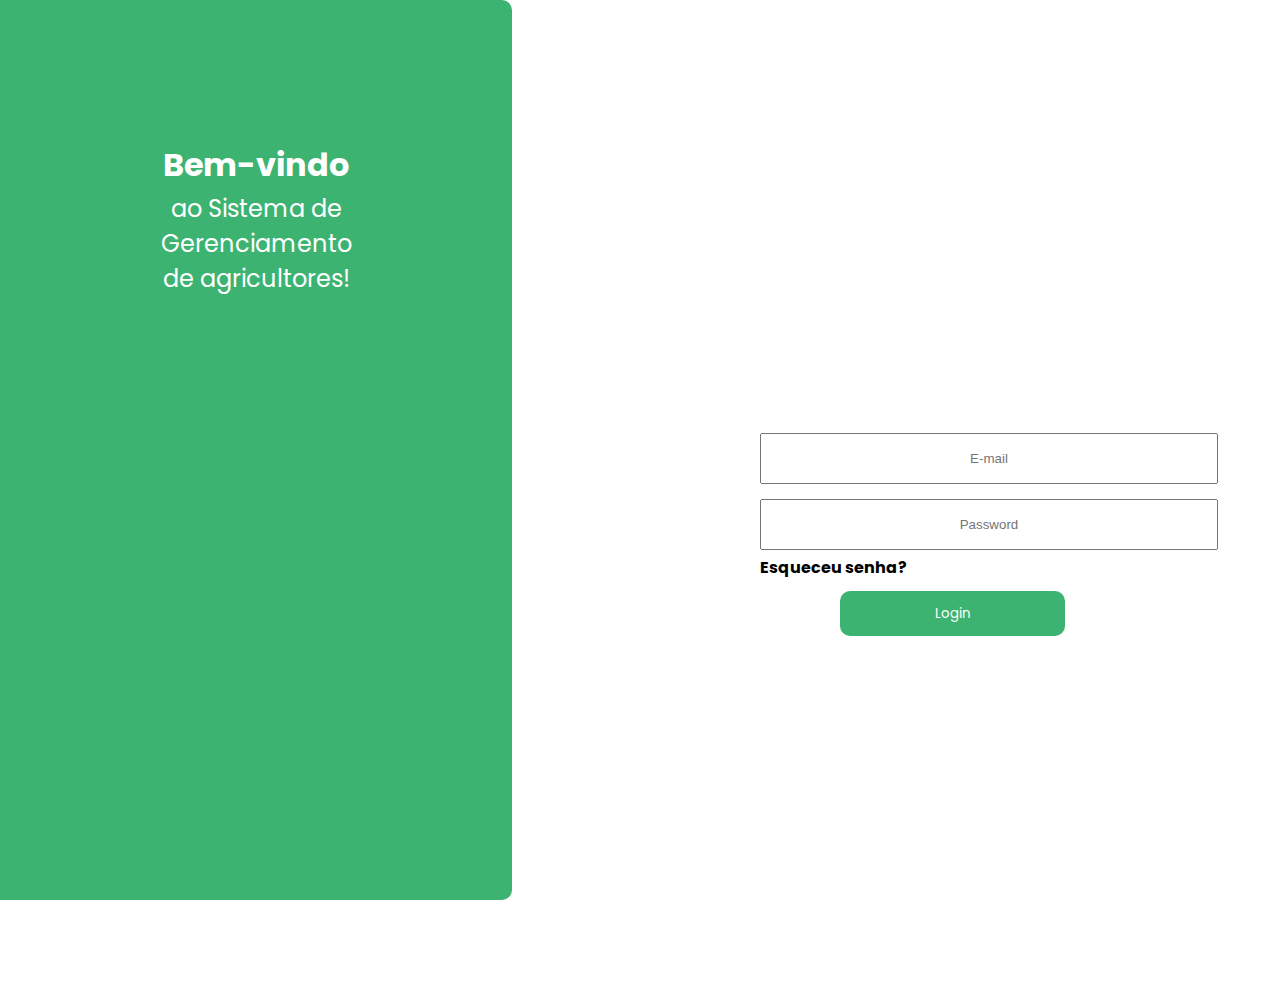
<file: login.html>
<!DOCTYPE html>
<html lang="pt-br">
<head>
    <meta charset="UTF-8">
    <meta http-equiv="X-UA-Compatible" content="IE=edge">
    <meta name="viewport" content="width=device-width, initial-scale=1.0">
    <link rel="stylesheet" type="text/css" href="CSS/login.css" media="screen">
    <link href='https://fonts.googleapis.com/css?family=Poppins' rel='stylesheet'>
    <link rel="icon" type="image/x-icon" href="imagens/icons8-trator-48.png">

    <title>Login</title>
</head>
<body>
    <div class="bloco-esquerdo">
        <p class="paragrafo-bloco-esquerdo">
            <h1 class="texto-bem-vindo">Bem-vindo</h1>
            <h2 class="texto-2">ao Sistema de </h2>
            <h2 class="texto-3">Gerenciamento </h2>
            <h2 class="texto-4">de agricultores!</h2>
        </p>
    </div>

    <div class="login">
        <form action="login" method="post" class="form-login">
            <input type="email" id="email" placeholder="E-mail" required/>
            <input type="password" id="password" placeholder="Password" required/>
        </form>
        <h4 class="esquecer-senha">Esqueceu senha?</h4>
        <button  type="button" class="botao-login">Login</button>
    </div>
    
</body>
</html>
</file>
<file: CSS/login.css>
.bloco-esquerdo{
    background-color: rgba(60, 179, 113, 1);
    display: flexbox;
    height: 100vh;
    width: 40vw;
    margin-top: -16px;
    margin-left: -8px;
    margin-bottom: -10px;
    border-bottom-right-radius: 10px;
    border-top-right-radius: 10px;
}

.paragrafo-bloco-esquerdo{
    padding: 60px;
}

.texto-bem-vindo{
     font-size: 2em;
     color: white;
     font-family:'Poppins';
     text-align: center;
}

.texto-2{
    font-size: 1,5em;
     color: white;
     font-family:'Poppins';
     font-weight: normal;
     text-align: center;
     margin-top: -20px;
}

.texto-3{
    font-size: 1,2em;
    color: white;
    font-family:'Poppins';
    font-weight: normal;
    text-align: center;
    margin-top: -20px;
}

.texto-4{
    font-size: 1,2em;
    color: white;
    font-family:'Poppins';
    font-weight: normal;
    text-align: center;
    margin-top: -20px;
}

.login{
    position: relative;
    height: 60vh;
    width: 40vw;
    margin-top: -467px;
    margin-left: auto;    
}

#email{
    width: 50vh;
    height: 5vh;
    text-align: center;
    position: relative;
}

#password{
    width: 50vh;
    height: 5vh;
    text-align: center;
    position: relative;
    margin-top: 15px;
}

.botao-login{
    background-color:rgba(60, 179, 113, 1); 
    color: white;
    font-family: 'Poppins';
    text-align: center;
    border-radius: 10px;
    width: 25vh;
    height: 5vh;
    border: none;
    margin-top: -10px;
    margin-left: 80px;
}

.esquecer-senha{
    font-family:'Poppins';
    text-align: left;
    margin-top: 5px;
}
</file>
